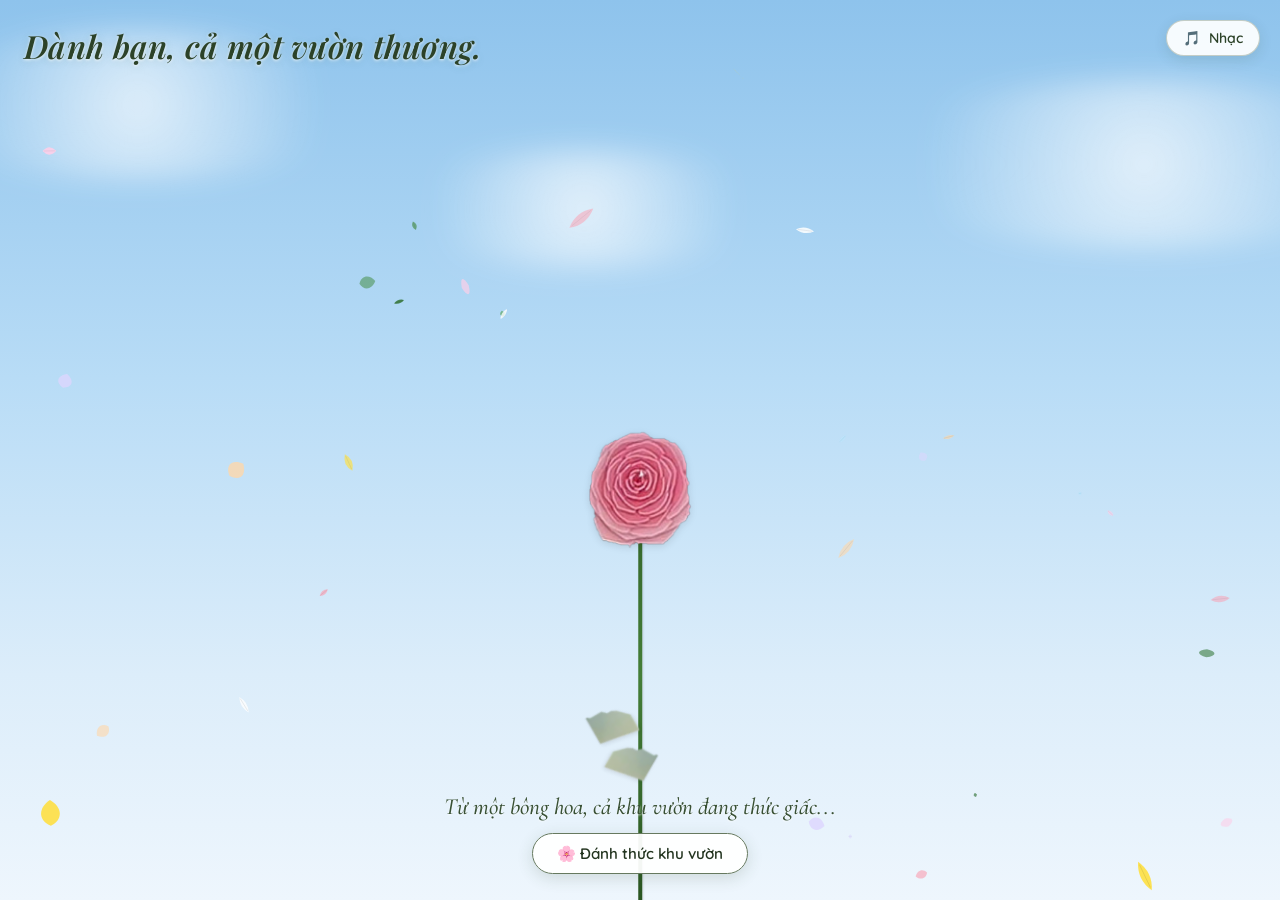
<file: index.html>
<!DOCTYPE html>
<html lang="vi">
<head>
  <meta charset="UTF-8">
  <meta name="viewport" content="width=device-width, initial-scale=1.0, maximum-scale=1.0, user-scalable=no">
  <title>Cả một vườn thương... | Chúc mừng ngày 20/10</title>
  
  <!-- Favicon -->
  <link rel="icon" type="image/png" href="assets/rose_pink.png">
  
  <!-- Google Fonts: Cormorant Garamond, Playfair Display & Quicksand -->
  <link rel="preconnect" href="https://fonts.googleapis.com">
  <link rel="preconnect" href="https://fonts.gstatic.com" crossorigin>
  <link href="https://fonts.googleapis.com/css2?family=Cormorant+Garamond:ital,wght@0,400;0,600;0,700;1,400;1,600&family=Playfair+Display:ital,wght@0,500;0,700;1,400;1,600&family=Quicksand:wght@400;500;600;700&display=swap" rel="stylesheet">
  
  <link rel="stylesheet" href="style.css">
</head>
<body>
  <!-- Canvas for falling leaves and soft rose petals -->
  <canvas id="falling-leaves-canvas"></canvas>
  
  <!-- Drifting Background Clouds -->
  <div class="clouds-layer" aria-hidden="true">
    <div class="cloud cloud-1"></div>
    <div class="cloud cloud-2"></div>
    <div class="cloud cloud-3"></div>
  </div>

  <!-- Top Left Title (from TikTok video) -->
  <div class="top-title" id="topTitle">
    Dành bạn, cả một vườn thương.
  </div>

  <!-- Controls (Top Right): Music & Reopen Card -->
  <div class="top-controls">
    <button class="control-btn music-btn" id="musicToggleBtn" title="Bật/Tắt nhạc nền" aria-label="Bật/Tắt nhạc nền">
      <span class="music-icon" id="musicIcon">🎵</span>
      <span class="music-label" id="musicLabel">Nhạc</span>
    </button>
    <button class="control-btn card-toggle-btn hidden" id="cardReopenBtn" title="Mở lại thiệp chúc mừng" aria-label="Mở thiệp">
      <span>💌 Xem thiệp</span>
    </button>
  </div>

  <!-- Main Garden Container (where all flowers sprout & sway) -->
  <div class="garden-container" id="gardenContainer">
    <!-- Center Initial Hero Flower -->
    <div class="flower-plant initial-hero-flower" id="heroFlower" title="Chạm để nở hoa">
      <div class="flower-stem-wrap">
        <div class="flower-stem"></div>
        <div class="flower-leaf leaf-left" style="--leaf-w: 42px; --leaf-h: 38px; --leaf-pos: 42%; --leaf-rot: -30deg;"></div>
        <div class="flower-leaf leaf-right" style="--leaf-w: 42px; --leaf-h: 38px; --leaf-pos-r: 28%; --leaf-rot-r: -30deg;"></div>
        <div class="flower-head-wrap" style="--head-size: 130px;">
          <img src="assets/rose_pink.png" alt="Bông hoa hồng đầu tiên" class="flower-head-img hero-head">
        </div>
      </div>
    </div>
  </div>

  <!-- Bottom Message & Hint -->
  <div class="bottom-message" id="bottomMessage">
    <span class="bottom-text">Từ một bông hoa, cả khu vườn đang thức giấc...</span>
    <button class="wake-garden-hint" id="wakeGardenBtn">🌸 Đánh thức khu vườn</button>
  </div>

  <!-- Greeting Card Modal (Exact match to TikTok video) -->
  <div class="card-overlay hidden" id="cardOverlay">
    <div class="greeting-card" id="greetingCard">
      <!-- Inset Decorative Frame -->
      <div class="card-inner-frame">
        <!-- Top Rose Icon -->
        <div class="card-rose-icon">
          <img src="assets/rose_pink.png" alt="Rose emblem" class="card-mini-rose">
          <div class="card-mini-stem"></div>
        </div>

        <!-- Greeting Subtitle -->
        <div class="card-subtitle">
          Gửi bạn thương mến,
        </div>

        <!-- Main Title -->
        <h1 class="card-main-title">
          Mong những<br>
          điều đẹp đẽ<br>
          luôn nở bên bạn.
        </h1>

        <!-- Card Body Paragraphs -->
        <div class="card-content">
          <p class="card-p highlight-p">
            Một bông hoa có thể làm một ngày thêm đẹp.<br>
            Còn bạn, làm thế giới này dịu dàng hơn.
          </p>

          <p class="card-p">
            Nhân ngày 20/10, chúc bạn luôn được yêu thương, trân trọng và có thật nhiều niềm vui. Mong bạn đủ bình yên để tận hưởng những điều nhỏ bé, đủ tự tin để theo đuổi những điều mình yêu.
          </p>

          <p class="card-p">
            Hôm nay và cả những ngày sau,<br>
            hãy cứ rạng rỡ theo cách của riêng mình nhé.
          </p>

          <div class="card-signoff">
            Gửi bạn thật nhiều thương mến ♡
          </div>
        </div>

        <!-- Dismiss button to view full garden -->
        <div class="card-action">
          <button class="btn-admire-garden" id="admireGardenBtn">
            Ngắm vườn hoa
          </button>
        </div>
      </div>
    </div>
  </div>

  <!-- Interactive Sparkles Container -->
  <div class="click-effects" id="clickEffects"></div>

  <script src="script.js"></script>
</body>
</html>
</file>
<file: style.css>
/* ==========================================================
   CẢ MỘT VƯỜN THƯƠNG... | CHÚC MỪNG 20/10
   Designed to 100% replicate the viral TikTok aesthetic by Trịnh Hảo IT
   - Delicate paper quilled roses in soft pastels
   - Organic curved swaying stems and leaves
   - Luminous sky gradient with floating clouds & falling petals/leaves
   - Authentic romantic acoustic BGM
   - Vintage double-bordered ivory greeting card
   ========================================================== */

:root {
  --sky-top: #8ec3ec;
  --sky-mid: #b8dcf6;
  --sky-low: #dcedfa;
  --sky-bottom: #eef6fd;
  --card-bg: #fdfbf7;
  --card-border-outer: #66795f;
  --card-border-inner: #97a892;
  --card-text-title: #22341f;
  --card-text-body: #3c4d39;
  --card-text-sub: #5d7256;
}

* {
  box-sizing: border-box;
  margin: 0;
  padding: 0;
  -webkit-tap-highlight-color: transparent;
}

html, body {
  width: 100%;
  height: 100%;
  overflow: hidden;
  position: relative;
  font-family: 'Quicksand', -apple-system, BlinkMacSystemFont, "Segoe UI", Roboto, sans-serif;
  background: linear-gradient(180deg, var(--sky-top) 0%, var(--sky-mid) 42%, var(--sky-low) 75%, var(--sky-bottom) 100%);
  user-select: none;
}

/* ==========================================================
   CANVAS & BACKGROUND CLOUDS
   ========================================================== */
#falling-leaves-canvas {
  position: absolute;
  top: 0;
  left: 0;
  width: 100%;
  height: 100%;
  pointer-events: none;
  z-index: 6;
}

.clouds-layer {
  position: absolute;
  top: 0;
  left: 0;
  width: 100%;
  height: 55%;
  pointer-events: none;
  z-index: 1;
  overflow: hidden;
}

.cloud {
  position: absolute;
  background: radial-gradient(circle, rgba(255, 255, 255, 0.8) 0%, rgba(255, 255, 255, 0) 72%);
  border-radius: 50%;
  filter: blur(14px);
  opacity: 0.85;
}

.cloud-1 {
  width: 480px;
  height: 150px;
  top: 6%;
  left: -8%;
  animation: drift-cloud 80s linear infinite;
}

.cloud-2 {
  width: 580px;
  height: 170px;
  top: 16%;
  right: -12%;
  animation: drift-cloud-reverse 95s linear infinite;
}

.cloud-3 {
  width: 400px;
  height: 120px;
  top: 30%;
  left: 30%;
  animation: drift-cloud 115s linear infinite;
}

@keyframes drift-cloud {
  0% { transform: translateX(-180px); }
  50% { transform: translateX(180px); }
  100% { transform: translateX(-180px); }
}

@keyframes drift-cloud-reverse {
  0% { transform: translateX(180px); }
  50% { transform: translateX(-180px); }
  100% { transform: translateX(180px); }
}

/* ==========================================================
   TOP TITLE & CONTROLS
   ========================================================== */
.top-title {
  position: absolute;
  top: 24px;
  left: 24px;
  z-index: 30;
  font-family: 'Playfair Display', 'Cormorant Garamond', Georgia, serif;
  font-size: clamp(1.35rem, 4vw, 2rem);
  font-weight: 600;
  font-style: italic;
  color: #2c4228;
  text-shadow: 0 1px 3px rgba(255, 255, 255, 0.85), 0 2px 10px rgba(70, 110, 65, 0.15);
  pointer-events: none;
  transition: opacity 1s ease, transform 1s ease;
  letter-spacing: 0.3px;
}

.top-title.fade-out {
  opacity: 0;
  transform: translateY(-15px);
}

.top-controls {
  position: absolute;
  top: 20px;
  right: 20px;
  z-index: 35;
  display: flex;
  gap: 10px;
  align-items: center;
}

.control-btn {
  display: inline-flex;
  align-items: center;
  gap: 8px;
  padding: 8px 16px;
  background: rgba(255, 255, 255, 0.92);
  border: 1px solid rgba(102, 121, 95, 0.35);
  border-radius: 22px;
  color: #2c4228;
  font-family: 'Quicksand', sans-serif;
  font-size: 0.88rem;
  font-weight: 600;
  cursor: pointer;
  box-shadow: 0 4px 14px rgba(44, 66, 40, 0.12);
  transition: all 0.3s cubic-bezier(0.175, 0.885, 0.32, 1.275);
}

.control-btn:hover {
  background: #ffffff;
  transform: translateY(-2px);
  box-shadow: 0 6px 18px rgba(44, 66, 40, 0.2);
  border-color: rgba(102, 121, 95, 0.6);
}

.control-btn:active {
  transform: translateY(1px);
}

.control-btn.hidden {
  display: none !important;
}

.music-btn.playing .music-icon {
  display: inline-block;
  animation: rotate-music 4s linear infinite;
}

@keyframes rotate-music {
  0% { transform: rotate(0deg); }
  100% { transform: rotate(360deg); }
}

/* ==========================================================
   INITIAL STAGE (SINGLE FLOWER & BOTTOM MESSAGE)
   ========================================================== */
.bottom-message {
  position: absolute;
  bottom: 26px;
  left: 50%;
  transform: translateX(-50%);
  z-index: 30;
  display: flex;
  flex-direction: column;
  align-items: center;
  gap: 12px;
  text-align: center;
  width: 90%;
  max-width: 480px;
  pointer-events: auto;
  transition: opacity 0.8s ease, transform 0.8s ease;
}

.bottom-message.fade-out {
  opacity: 0;
  transform: translate(-50%, 20px);
  pointer-events: none;
}

.bottom-text {
  font-family: 'Cormorant Garamond', Georgia, serif;
  font-size: clamp(1.15rem, 3.5vw, 1.45rem);
  font-style: italic;
  font-weight: 500;
  color: #385034;
  text-shadow: 0 1px 2px rgba(255, 255, 255, 0.9);
}

.wake-garden-hint {
  display: inline-flex;
  align-items: center;
  gap: 8px;
  padding: 10px 24px;
  background: rgba(255, 255, 255, 0.95);
  border: 1.5px solid var(--card-border-outer);
  border-radius: 25px;
  color: var(--card-text-title);
  font-family: 'Quicksand', sans-serif;
  font-size: 0.95rem;
  font-weight: 600;
  cursor: pointer;
  box-shadow: 0 4px 16px rgba(50, 75, 45, 0.16);
  animation: pulse-hint 2.4s ease-in-out infinite;
  transition: all 0.3s ease;
}

.wake-garden-hint:hover {
  background: #ffffff;
  transform: scale(1.05);
  box-shadow: 0 6px 22px rgba(50, 75, 45, 0.24);
}

@keyframes pulse-hint {
  0%, 100% {
    transform: scale(1);
    box-shadow: 0 4px 16px rgba(50, 75, 45, 0.16);
  }
  50% {
    transform: scale(1.04);
    box-shadow: 0 6px 24px rgba(230, 110, 150, 0.35);
  }
}

/* ==========================================================
   GARDEN CONTAINER & PLANTS
   ========================================================== */
.garden-container {
  position: absolute;
  bottom: 0;
  left: 0;
  width: 100%;
  height: 100%;
  overflow: hidden;
  z-index: 10;
  pointer-events: none;
}

/* Individual Flower Plant */
.flower-plant {
  position: absolute;
  bottom: -4px;
  pointer-events: auto;
  transform-origin: bottom center;
  cursor: pointer;
  will-change: transform;
}

.flower-plant:hover {
  filter: drop-shadow(0 0 10px rgba(255, 230, 240, 0.8));
}

/* Stem Wrap - Handles outward lean and continuous breeze sway */
.flower-stem-wrap {
  position: relative;
  width: 4px;
  height: var(--stem-height, 350px);
  transform-origin: bottom center;
  transform: rotate(var(--lean-angle, 0deg));
}

/* The curved Stem line */
.flower-stem {
  position: absolute;
  bottom: 0;
  left: 50%;
  width: 3.5px;
  height: 100%;
  transform: translateX(-50%) rotate(var(--stem-curve, 0deg));
  transform-origin: bottom center;
  background: linear-gradient(180deg, #326229 0%, #447e37 45%, #2a5522 100%);
  border-radius: 2px;
  box-shadow: 1px 0 2px rgba(0, 0, 0, 0.12);
}

/* Leaves attached along stem */
.flower-leaf {
  position: absolute;
  background-image: url('assets/leaf.png');
  background-size: contain;
  background-repeat: no-repeat;
  background-position: center;
  width: var(--leaf-w, 42px);
  height: var(--leaf-h, 38px);
  pointer-events: none;
  filter: drop-shadow(1px 2px 2px rgba(0, 0, 0, 0.1));
  z-index: 1;
}

.flower-leaf.leaf-left {
  bottom: var(--leaf-pos, 45%);
  right: 50%;
  transform-origin: bottom right;
  transform: rotate(var(--leaf-rot, -30deg));
}

.flower-leaf.leaf-right {
  bottom: var(--leaf-pos-r, 30%);
  left: 50%;
  transform-origin: bottom left;
  transform: scaleX(-1) rotate(var(--leaf-rot-r, -30deg));
}

/* Flower Head (Top of Stem) */
.flower-head-wrap {
  position: absolute;
  top: 0;
  left: 50%;
  transform: translate(-50%, -50%);
  width: var(--head-size, 100px);
  height: var(--head-size, 100px);
  display: flex;
  justify-content: center;
  align-items: center;
  pointer-events: auto;
  z-index: 3;
}

.flower-head-img {
  width: 100%;
  height: 100%;
  object-fit: contain;
  filter: drop-shadow(0 2px 4px rgba(0, 0, 0, 0.12));
  transition: transform 0.3s cubic-bezier(0.175, 0.885, 0.32, 1.275);
}

.flower-head-wrap:hover .flower-head-img {
  transform: scale(1.12) rotate(4deg);
}

/* Initial Hero Flower Animation */
.initial-hero-flower {
  left: 50%;
  z-index: 22;
  --stem-height: 46vh;
  --head-size: clamp(105px, 14vw, 140px);
  transform: translateX(-50%);
  animation: hero-grow-in 1.4s cubic-bezier(0.34, 1.25, 0.64, 1) forwards;
}

.initial-hero-flower .flower-stem-wrap {
  animation: hero-sway 4.5s ease-in-out infinite alternate 1.4s;
}

@keyframes hero-grow-in {
  0% {
    transform: translateX(-50%) scaleY(0);
    opacity: 0;
  }
  65% {
    transform: translateX(-50%) scaleY(1.04);
    opacity: 1;
  }
  100% {
    transform: translateX(-50%) scaleY(1);
    opacity: 1;
  }
}

@keyframes hero-sway {
  0% {
    transform: rotate(-3deg);
  }
  100% {
    transform: rotate(3deg);
  }
}

/* Sprouting animation for garden flowers */
.garden-flower-sprouting {
  opacity: 0;
  animation: flower-sprout var(--grow-dur, 1.4s) cubic-bezier(0.34, 1.25, 0.64, 1) forwards var(--grow-delay, 0s);
}

@keyframes flower-sprout {
  0% {
    transform: scaleY(0);
    opacity: 0;
  }
  50% {
    opacity: 1;
  }
  75% {
    transform: scaleY(1.05);
  }
  100% {
    transform: scaleY(1);
    opacity: 1;
  }
}

/* Continuous garden sway in the breeze */
.stem-swaying {
  animation: stem-breeze-sway var(--sway-dur, 4s) ease-in-out infinite alternate var(--sway-delay, 0s);
}

@keyframes stem-breeze-sway {
  0% {
    transform: rotate(calc(var(--lean-angle, 0deg) + var(--sway-min, -2.5deg)));
  }
  100% {
    transform: rotate(calc(var(--lean-angle, 0deg) + var(--sway-max, 2.5deg)));
  }
}

/* ==========================================================
   GREETING CARD MODAL (EXACT MATCH TO TIKTOK VIDEO)
   ========================================================== */
.card-overlay {
  position: absolute;
  top: 0;
  left: 0;
  width: 100%;
  height: 100%;
  z-index: 50;
  display: flex;
  justify-content: center;
  align-items: center;
  background: rgba(30, 48, 32, 0.38);
  opacity: 1;
  visibility: visible;
  transition: opacity 0.6s cubic-bezier(0.16, 1, 0.3, 1), visibility 0.6s ease;
  padding: 16px;
}

.card-overlay.hidden {
  opacity: 0;
  visibility: hidden;
  pointer-events: none;
}

.greeting-card {
  position: relative;
  width: 100%;
  max-width: 410px;
  background: var(--card-bg);
  border: 1.5px solid var(--card-border-outer);
  border-radius: 14px;
  padding: 8px;
  box-shadow: 0 16px 45px rgba(25, 45, 25, 0.28), 0 2px 8px rgba(0, 0, 0, 0.08);
  transform: scale(1) translateY(0);
  transition: transform 0.6s cubic-bezier(0.16, 1, 0.3, 1);
}

.card-overlay.hidden .greeting-card {
  transform: scale(0.94) translateY(35px);
}

/* Inset Inner Frame */
.card-inner-frame {
  border: 1px solid var(--card-border-inner);
  border-radius: 10px;
  padding: 26px 20px 22px;
  display: flex;
  flex-direction: column;
  align-items: center;
  text-align: center;
  background: #ffffff;
}

/* Top Small Rose Icon */
.card-rose-icon {
  display: flex;
  flex-direction: column;
  align-items: center;
  margin-bottom: 12px;
}

.card-mini-rose {
  width: 36px;
  height: 36px;
  object-fit: contain;
  filter: drop-shadow(0 2px 4px rgba(0, 0, 0, 0.12));
}

.card-mini-stem {
  width: 1px;
  height: 12px;
  background: var(--card-border-outer);
  margin-top: 2px;
}

/* Salutation */
.card-subtitle {
  font-family: 'Cormorant Garamond', Georgia, serif;
  font-style: italic;
  font-size: 1.15rem;
  color: var(--card-text-sub);
  margin-bottom: 8px;
  letter-spacing: 0.2px;
}

/* Main Title */
.card-main-title {
  font-family: 'Playfair Display', 'Cormorant Garamond', Georgia, serif;
  font-size: clamp(1.35rem, 4.2vw, 1.8rem);
  font-weight: 700;
  line-height: 1.35;
  color: var(--card-text-title);
  margin-bottom: 18px;
  letter-spacing: -0.3px;
}

/* Content Paragraphs */
.card-content {
  display: flex;
  flex-direction: column;
  gap: 12px;
  margin-bottom: 22px;
  width: 100%;
}

.card-p {
  font-family: 'Quicksand', sans-serif;
  font-size: 0.92rem;
  line-height: 1.55;
  color: var(--card-text-body);
  font-weight: 500;
}

.card-p.highlight-p {
  font-family: 'Cormorant Garamond', Georgia, serif;
  font-size: 1.15rem;
  font-style: italic;
  color: #274024;
  line-height: 1.45;
  font-weight: 600;
}

.card-signoff {
  font-family: 'Cormorant Garamond', Georgia, serif;
  font-size: 1.18rem;
  font-style: italic;
  font-weight: 600;
  color: var(--card-text-sub);
  margin-top: 4px;
}

/* Dismiss / View Garden Button */
.card-action {
  width: 100%;
  display: flex;
  justify-content: center;
}

.btn-admire-garden {
  padding: 10px 34px;
  background: transparent;
  border: 1.5px solid var(--card-border-outer);
  border-radius: 25px;
  color: var(--card-text-title);
  font-family: 'Playfair Display', 'Quicksand', sans-serif;
  font-size: 1.02rem;
  font-weight: 600;
  letter-spacing: 0.5px;
  cursor: pointer;
  box-shadow: 0 3px 10px rgba(50, 75, 45, 0.1);
  transition: all 0.3s cubic-bezier(0.175, 0.885, 0.32, 1.275);
}

.btn-admire-garden:hover {
  background: var(--card-border-outer);
  color: #ffffff;
  transform: translateY(-2px);
  box-shadow: 0 6px 18px rgba(50, 75, 45, 0.25);
}

.btn-admire-garden:active {
  transform: translateY(1px);
}

/* ==========================================================
   CLICK SPARKLES / PARTICLES
   ========================================================= */
.click-effects {
  position: absolute;
  top: 0;
  left: 0;
  width: 100%;
  height: 100%;
  pointer-events: none;
  z-index: 60;
  overflow: hidden;
}

.burst-particle {
  position: absolute;
  pointer-events: none;
  transform: translate(-50%, -50%);
  animation: burst-anim 1.1s cubic-bezier(0.165, 0.84, 0.44, 1) forwards;
  will-change: transform, opacity;
}

@keyframes burst-anim {
  0% {
    transform: translate(-50%, -50%) translate(0, 0) scale(0.6) rotate(0deg);
    opacity: 1;
  }
  100% {
    transform: translate(-50%, -50%) translate(var(--dx), var(--dy)) scale(1.1) rotate(var(--rot));
    opacity: 0;
  }
}

/* ==========================================================
   RESPONSIVENESS (MOBILE & DESKTOP)
   ========================================================== */
@media (max-width: 600px) {
  .top-title {
    top: 18px;
    left: 16px;
    font-size: 1.3rem;
  }

  .top-controls {
    top: 16px;
    right: 16px;
  }

  .control-btn {
    padding: 6px 12px;
    font-size: 0.82rem;
  }

  .bottom-message {
    bottom: 22px;
  }

  .greeting-card {
    max-width: 350px;
  }

  .card-inner-frame {
    padding: 20px 16px 18px;
  }

  .card-main-title {
    font-size: 1.4rem;
    margin-bottom: 12px;
  }

  .card-p {
    font-size: 0.86rem;
    line-height: 1.5;
  }
}
</file>
